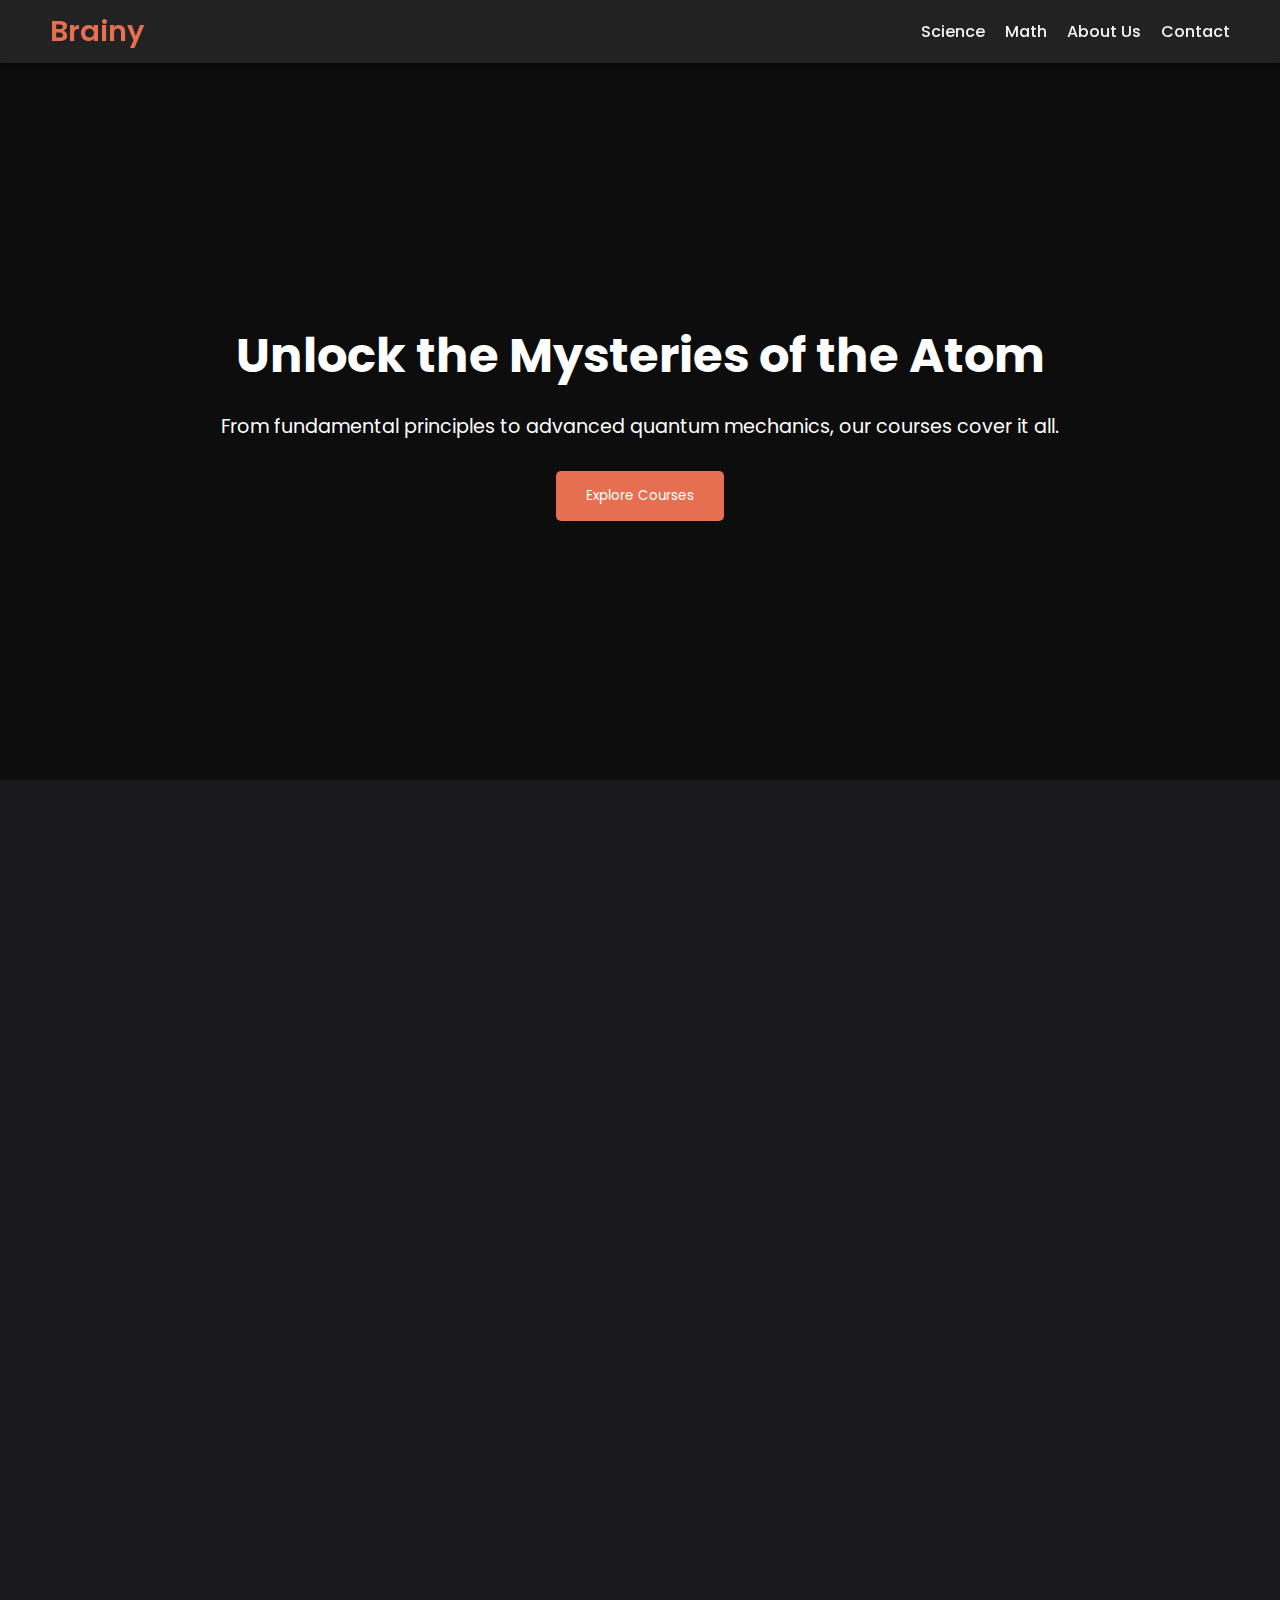
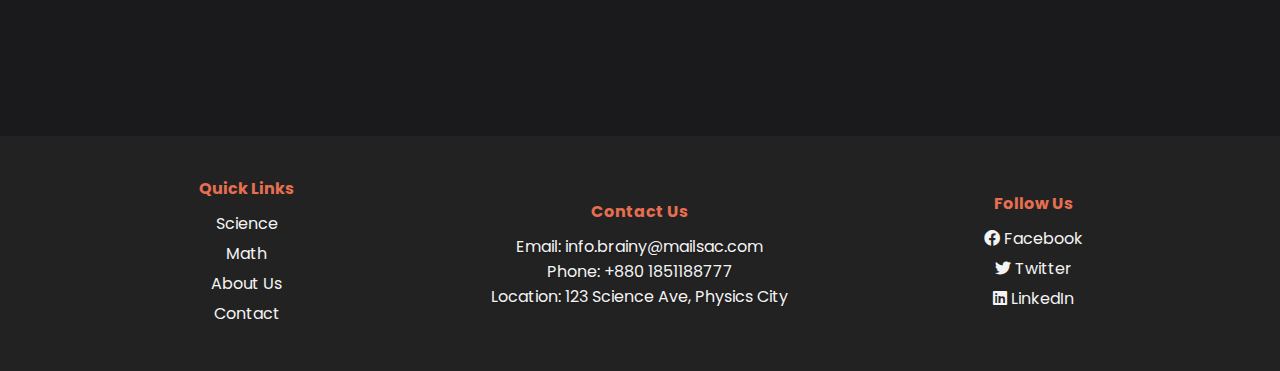
<file: index.html>
<!DOCTYPE html>
<html lang="en">
<head>
    <meta charset="UTF-8">
    <meta http-equiv="X-UA-Compatible" content="IE=edge">
    <meta name="viewport" content="width=device-width, initial-scale=1.0">
    <title>Atomic Structure Courses | BRAINY</title>
    <link href="https://fonts.googleapis.com/css2?family=Poppins:wght@300;400;600&display=swap" rel="stylesheet">
    <link rel="stylesheet" href="https://cdnjs.cloudflare.com/ajax/libs/font-awesome/6.0.0-beta3/css/all.min.css">
    <link rel="stylesheet" href="styles.css"> <!-- Link to your external CSS -->
</head>
<body>

<!-- Navbar -->
<header>
    <h1>Brainy</h1>
    <nav>
        <ul>
            <li><a href='index.html'>Science</a></li>
            <li><a href="index.html">Math</a></li>
            <li><a href="about.html">About Us</a></li>
            <li><a href="contact.html">Contact</a></li>
        </ul>
    </nav>
</header>

<!-- Hero Section -->
<section class="hero">
    <div class="hero-overlay"></div>
    <div class="hero-content">
        <h2>Unlock the Mysteries of the Atom</h2>
        <p>From fundamental principles to advanced quantum mechanics, our courses cover it all.</p>
        <button class="hero-button" onclick="document.querySelector('.main-content').scrollIntoView({behavior: 'smooth'});">
            Explore Courses
        </button>
    </div>
</section>

<main class="main-content">
    <!-- Basic Course Section -->
    <section id="basic-course" class="course basic">
        <h2>
            Version 1: Basics of Atomic Structure
            <span class="badge badge-titanium"><i class="fas fa-atom"></i> Basic</span>
        </h2>
        <p>Learn the fundamentals of atomic theory, subatomic particles, and the periodic table in this beginner-friendly course.</p>
        <h3>Course Structure:</h3>
        <ul>
            <li class="expandable-item">
                Introduction to Atoms and Matter
                <div class="details">
                    <strong>Objective:</strong> Understand the concept of atoms as the building blocks of matter.<br>
                    <strong>Content:</strong> Definition of matter, Overview of atoms and their importance in chemistry.<br>
                    <strong>Activities:</strong> Basic quiz on matter and atoms.
                </div>
            </li>
            <li class="expandable-item">
                Early Models of the Atom
                <div class="details">
                    <strong>Objective:</strong> Explore early theories about the nature of atoms.<br>
                    <strong>Content:</strong> Dalton’s Atomic Theory: Key postulates and their impact, Introduction to the idea of indivisible particles.<br>
                    <strong>Activities:</strong> Short video on Dalton’s contributions.
                </div>
            </li>
            <li class="expandable-item">
                Structure of the Atom
                <div class="details">
                    <strong>Objective:</strong> Learn the basic structure of atoms.<br>
                    <strong>Content:</strong> Subatomic particles: protons, neutrons, and electrons. Overview of the nucleus and electron cloud.<br>
                    <strong>Activities:</strong> Visual diagrams of simple atomic structures.
                </div>
            </li>
            <!-- Add similar expandable items for other topics -->
        </ul>
        <a href="#" class="cta-button">Enroll Now 50৳</a>
    </section>

    <!-- Graduate Course Section -->
    <section id="graduate-course" class="course graduate">
        <h2>
            Version 2: Comprehensive Study of Atomic Structure
            <span class="badge badge-gold"><i class="fas fa-crown"></i> Graduate</span>
        </h2>
        <p>Dive deep into the complex world of atomic structure, quantum mechanics, and modern applications of atomic theory.</p>
        <h3>Course Structure:</h3>
        <ul>
            <li class="expandable-item">
                Introduction to Atomic Theory
                <div class="details">
                    <strong>Objective:</strong> Establish a foundational understanding of atomic theory from ancient times.<br>
                    <strong>Content:</strong> Early ideas: Democritus and the indivisible atom concept. Evolution of thought from alchemy to scientific theory.<br>
                    <strong>Activities:</strong> Reading assignments on historical perspectives.
                </div>
            </li>
            <li class="expandable-item">
                Foundational Experiments and Discoveries
                <div class="details">
                    <strong>Objective:</strong> Explore key experiments that shaped atomic theory.<br>
                    <strong>Content:</strong> J.J. Thomson’s Cathode Ray Experiment, Millikan’s Oil Drop Experiment, Rutherford’s Gold Foil Experiment, Chadwick’s Neutron Discovery.<br>
                    <strong>Activities:</strong> Case studies and recreations of experiments using simulations.
                </div>
            </li>
            <li class="expandable-item">
                Development of Atomic Models
                <div class="details">
                    <strong>Objective:</strong> Understand the progression of atomic models.<br>
                    <strong>Content:</strong> Plum Pudding Model, Nuclear Model, Bohr Model, Quantum Mechanical Model.<br>
                    <strong>Activities:</strong> Model-building activities and comparing each model’s accuracy.
                </div>
            </li>
            <!-- Add similar expandable items for other topics -->
        </ul>
        <a href="#" class="cta-button">Enroll Now</a>
    </section>
</main>

<!-- Footer -->
<footer>
    <div class="footer-section">
        <h4>Quick Links</h4>
        <ul>
            <li><a href="#basic-course">Science</a></li>
            <li><a href="#graduate-course">Math</a></li>
            <li><a href="#about">About Us</a></li>
            <li><a href="#contact">Contact</a></li>
        </ul>
    </div>
    <div class="footer-section">
        <h4>Contact Us</h4>
        <p>Email: info.brainy@mailsac.com</p>
        <p>Phone: +880 1851188777</p>
        <p>Location: 123 Science Ave, Physics City</p>
    </div>
    <div class="footer-section">
        <h4>Follow Us</h4>
        <ul>
            <li><a href="#"><i class="fab fa-facebook"></i> Facebook</a></li>
            <li><a href="#"><i class="fab fa-twitter"></i> Twitter</a></li>
            <li><a href="#"><i class="fab fa-linkedin"></i> LinkedIn</a></li>
        </ul>
    </div>
</footer>

<script src="script.js"></script> <!-- Link to your external JS file -->
</body>
</html>
</file>
<file: styles.css>
/* Basic Reset and Styling */
        * {
            margin: 0;
            padding: 0;
            box-sizing: border-box;
            font-family: 'Poppins', sans-serif;
        }

        body {
            background-color: #1a1a1d;
            color: #f4f4f4;
            overflow-x: hidden;
        }

        /* Navbar */
        header {
            position: fixed;
            top: 0;
            left: 0;
            width: 100%;
            background: #222;
            color: #fff;
            display: flex;
            justify-content: space-between;
            align-items: center;
            padding: 10px 50px;
            z-index: 1000;
            box-shadow: 0 2px 10px rgba(0, 0, 0, 0.5);
        }

        header h1 {
            font-size: 1.8em;
            font-weight: 600;
            color: #e76f51;
        }

        nav ul {
            list-style: none;
            display: flex;
            gap: 20px;
        }

        nav ul li {
            display: inline;
        }

        nav ul li a {
            color: #f4f4f4;
            text-decoration: none;
            font-weight: 500;
            transition: color 0.3s;
        }

        nav ul li a:hover {
            color: #e76f51;
        }

        /* Hero Section */
        .hero {
            position: relative;
            background: url('https://source.unsplash.com/1600x900/?atom,science') no-repeat center center/cover;
            height: 80vh;
            display: flex;
            align-items: center;
            justify-content: center;
            color: #fff;
            text-align: center;
            padding: 0 20px;
            margin-top: 60px; /* Adjusted for fixed header */
        }

        .hero-overlay {
            position: absolute;
            top: 0;
            left: 0;
            width: 100%;
            height: 100%;
            background: rgba(0, 0, 0, 0.6);
            z-index: 1;
        }

        .hero-content {
            position: relative;
            z-index: 2;
        }

        .hero h2 {
            font-size: 3em;
            margin-bottom: 20px;
        }

        .hero p {
            font-size: 1.2em;
            margin-bottom: 30px;
        }

        .hero .hero-button {
            padding: 15px 30px;
            background: #e76f51;
            color: #fff;
            border: none;
            border-radius: 5px;
            cursor: pointer;
            transition: background 0.3s;
        }

        .hero .hero-button:hover {
            background: #f4a261;
        }

        /* Main Sections Styling */
        .main-content {
            padding: 50px;
        }

        .course {
            margin-bottom: 50px;
            padding: 30px;
            border-radius: 10px;
            box-shadow: 0 2px 10px rgba(0, 0, 0, 0.1);
            position: relative;
            opacity: 0; /* Hidden by default for animation */
            transform: translateY(50px); /* Initial position */
            transition: opacity 0.6s ease, transform 0.6s ease;
        }

        .course.show {
            opacity: 1; /* Fully visible when in view */
            transform: translateY(0); /* Moves to original position */
        }

        /* Hover effect for courses */
        .course:hover {
            transform: translateY(-10px);
            box-shadow: 0 4px 15px rgba(0, 0, 0, 0.2);
        }

        /* Textured Background for Basic Course */
        .course.basic {
            background: linear-gradient(135deg, #f4f4f4, #eaeaea);
            color: #1a1a1d; /* Black text for contrast */
        }

        /* Golden Textured Background for Graduate Course */
        .course.graduate {
            background: linear-gradient(135deg, #ffd700, #f0c14b);
            color: #4d3b01; /* Darker shade for readability */
        }

        .course h2 {
            margin-bottom: 10px;
            display: flex;
            align-items: center;
            gap: 10px;
        }

        .course.basic h2 {
            color: #e76f51;
        }

        .course.graduate h2 {
            color: #4d2b01; /* Dark golden-brown for titles */
        }

        .course h3 {
            margin-top: 20px;
            color: #f4a261;
        }

        .badge {
            display: inline-block;
            padding: 5px 10px;
            border-radius: 5px;
            font-size: 0.8em;
            color: #fff;
            font-weight: 600;
            transition: transform 0.3s ease, box-shadow 0.3s ease;
        }

        /* Titanium Badge */
        .badge-titanium {
            background: linear-gradient(135deg, #b0c4de, #708090);
        }

        /* Golden Badge */
        .badge-gold {
            background: linear-gradient(135deg, #ffd700, #daa520);
        }

        /* Hover effect for badges */
        .badge:hover {
            transform: scale(1.1);
            box-shadow: 0 3px 10px rgba(0, 0, 0, 0.2);
        }

        .course ul {
            margin-top: 10px;
            padding-left: 20px;
        }

        .course ul li {
            margin-bottom: 5px;
            cursor: pointer;
            transition: transform 0.2s;
        }

        .course ul li:hover {
            transform: translateX(10px);
        }

        .cta-button {
            display: inline-block;
            margin-top: 20px;
            padding: 10px 20px;
            color: #fff;
            background-color: #e76f51;
            text-decoration: none;
            border-radius: 5px;
            transition: background 0.3s;
        }

        .cta-button:hover {
            background-color: #f4a261;
        }

        /* Footer */
        footer {
            background: #222;
            color: #f4f4f4;
            text-align: center;
            padding: 30px 50px;
            display: flex;
            justify-content: space-between;
            align-items: center;
            flex-wrap: wrap;
        }

        footer .footer-section {
            flex: 1;
            margin: 10px;
        }

        footer h4 {
            margin-bottom: 10px;
            color: #e76f51;
        }

        footer ul {
            list-style: none;
            padding: 0;
        }

        footer ul li {
            margin-bottom: 5px;
        }

        footer ul li a {
            color: #f4f4f4;
            text-decoration: none;
            transition: color 0.3s;
        }

        footer ul li a:hover {
            color: #e76f51;
        }

        /* Responsive Design */
        @media (max-width: 768px) {
            header {
                padding: 10px 20px;
            }

            header h1 {
                font-size: 1.5em;
            }

            .main-content {
                padding: 20px;
            }

            .cta-button, .hero .hero-button {
                padding: 8px 16px;
                font-size: 0.9em;
            }

            .hero h2 {
                font-size: 2.5em;
            }

            footer {
                flex-direction: column;
            }
        }
  /* Styling for the expandable details section */
.details {
    max-height: 0; /* Initially collapsed */
    overflow: hidden;
    margin-top: 10px;
    padding-left: 15px;
    border-left: 2px solid #e76f51; /* Adds a left border to visually separate */
    transition: max-height 0.3s ease-out; /* Smooth expand/collapse animation */
}


/* Styling for About Us Sections */
.about-us {
    margin-top: 40px;
    padding: 20px;
    background: #f4f4f9;
    border-radius: 8px;
}

.about-intro {
    display: flex;
    align-items: center;
    gap: 20px;
    margin-bottom: 40px;
}

.about-img {
    width: 50%;
    border-radius: 10px;
    box-shadow: 0 4px 15px rgba(0, 0, 0, 0.1);
}

.about-text {
    flex: 1;
}

.about-vision {
    text-align: center;
    padding: 20px;
}

.about-vision i {
    font-size: 2em;
    color: #e76f51;
    margin-bottom: 10px;
}

.about-values {
    padding: 20px;
    background: #fff;
    border-radius: 8px;
    box-shadow: 0 2px 10px rgba(0, 0, 0, 0.05);
}

.about-values h2 {
    display: flex;
    align-items: center;
    gap: 10px;
}

.values-list {
    list-style: none;
    padding: 0;
}

.values-list li {
    margin: 10px 0;
    display: flex;
    align-items: flex-start;
    gap: 10px;
}

.values-list i {
    color: #e76f51;
}

/* Enhance readability by adjusting text color and shadows */
.about-vision, .about-values, .about-text {
    color: #333; /* Change text color to a darker shade */
}

/* Add text shadow for better visibility */
h2, p {
    text-shadow: 1px 1px 2px rgba(0, 0, 0, 0.2); /* Subtle shadow to make text pop */
}

/* Ensure background overlay is strong enough to separate text from background */
.hero-overlay {
    background: rgba(0, 0, 0, 0.5); /* Increase overlay opacity */
}

/* Increase font weight */
h2 {
    font-weight: 700; /* Make headings bolder */
}

p {
    font-weight: 400; /* Increase paragraph font weight */
}
/* Styling for the contact form */
.contact-form {
    max-width: 600px;
    margin: 20px auto;
    padding: 20px;
    background-color: #1f1f1f; /* Darker background for contrast */
    border-radius: 8px;
    box-shadow: 0 4px 12px rgba(0, 0, 0, 0.1);
}

.contact-form h2 {
    color: #fff;
    margin-bottom: 10px;
    text-align: center;
}

.contact-form p {
    color: #d3d3d3;
    margin-bottom: 20px;
    text-align: center;
}

.contact-form input,
.contact-form textarea {
    width: calc(50% - 10px); /* Half-width with space between */
    padding: 10px;
    margin-bottom: 15px;
    border: 1px solid #444;
    border-radius: 5px;
    background-color: #2a2a2a;
    color: #fff;
    transition: border-color 0.3s;
}

.contact-form input::placeholder,
.contact-form textarea::placeholder {
    color: #bbb;
}

.contact-form input:focus,
.contact-form textarea:focus {
    outline: none;
    border-color: #ff7043; /* Highlight color */
}

.contact-form input[type="text"] {
    float: left; /* Align name input on the left */
    margin-right: 10px; /* Space between name and email fields */
}

.contact-form input[type="email"] {
    float: right; /* Align email input on the right */
}

.contact-form textarea {
    width: 100%;
    min-height: 120px;
    resize: vertical;
}

.contact-form button {
    width: 100%;
    padding: 12px;
    margin-top: 10px;
    border: none;
    border-radius: 5px;
    background-color: #ff7043;
    color: #fff;
    font-size: 16px;
    cursor: pointer;
    transition: background-color 0.3s;
}

.contact-form button:hover {
    background-color: #e56436;
}

/* Clearing floats */
.contact-form::after {
    content: "";
    display: table;
    clear: both;
}
</file>
